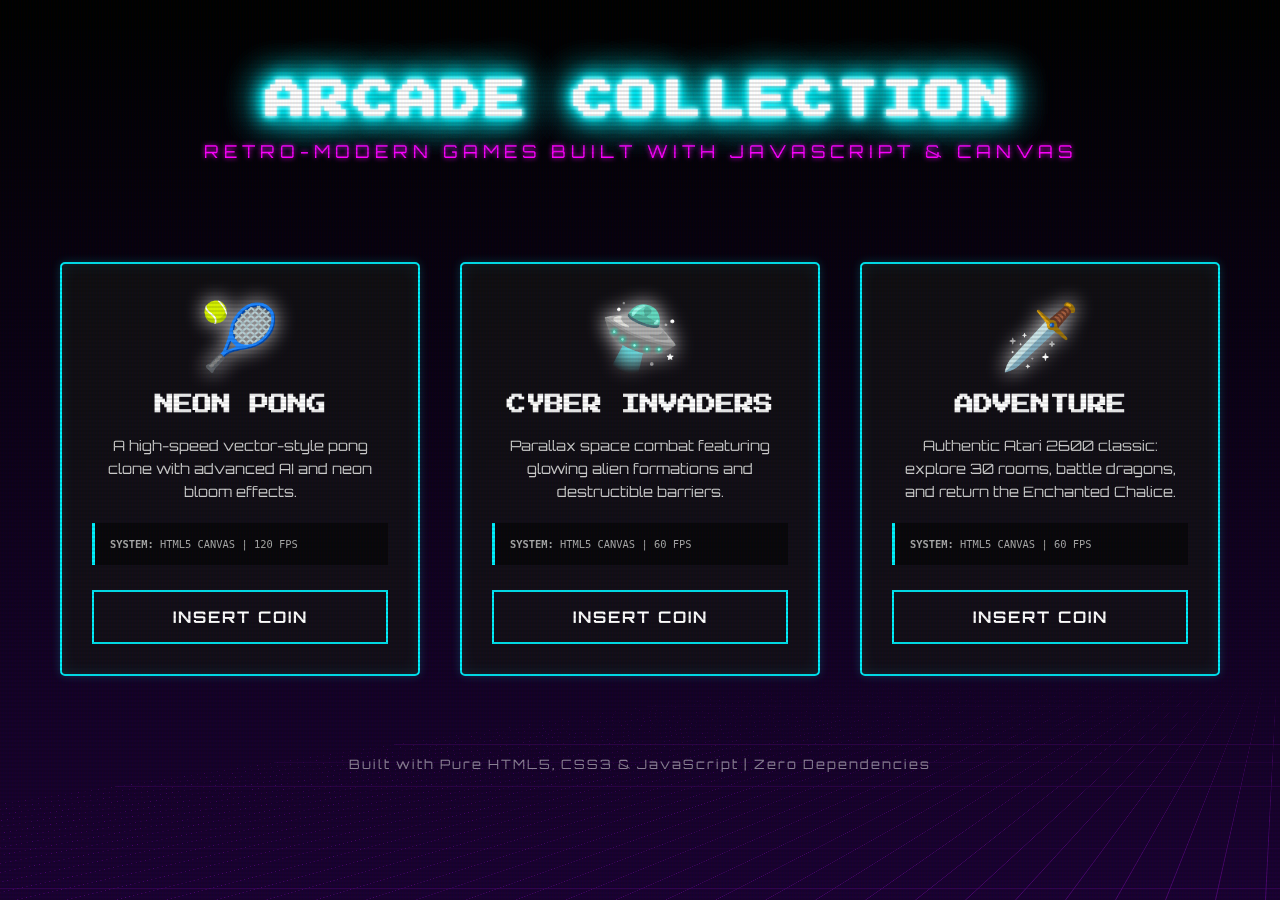
<file: web/index.html>
<!DOCTYPE html>
<html lang="en">
<head>
    <meta charset="UTF-8">
    <meta name="viewport" content="width=device-width, initial-scale=1.0">
    <title>ARCADE COLLECTION - Retro-Modern Games</title>
    <link rel="preconnect" href="https://fonts.googleapis.com">
    <link rel="preconnect" href="https://fonts.gstatic.com" crossorigin>
    <link href="https://fonts.googleapis.com/css2?family=Orbitron:wght@400;700&family=Press+Start+2P&display=swap" rel="stylesheet">
    <link rel="stylesheet" href="static/css/style.css">
</head>
<body>
    <div class="grid-background"></div>
    <div class="scanlines"></div>
    <div class="container">
        <header>
            <h1 class="glitch" data-text="ARCADE COLLECTION">ARCADE COLLECTION</h1>
            <p class="subtitle">Retro-Modern Games Built with JavaScript & Canvas</p>
        </header>

        <div class="games-grid">
            <!-- NEON PONG -->
            <div class="game-card" onclick="window.location.href='game.html?g=pong'">
                <div class="game-icon">🎾</div>
                <h2>NEON PONG</h2>
                <p class="game-description">A high-speed vector-style pong clone with advanced AI and neon bloom effects.</p>
                <div class="game-controls">
                    <strong>SYSTEM:</strong> HTML5 CANVAS | 120 FPS
                </div>
                <button class="play-button">Insert Coin</button>
            </div>

            <!-- CYBER INVADERS -->
            <div class="game-card" onclick="window.location.href='game.html?g=space_invaders'">
                <div class="game-icon">🛸</div>
                <h2>CYBER INVADERS</h2>
                <p class="game-description">Parallax space combat featuring glowing alien formations and destructible barriers.</p>
                <div class="game-controls">
                    <strong>SYSTEM:</strong> HTML5 CANVAS | 60 FPS
                </div>
                <button class="play-button">Insert Coin</button>
            </div>

            <!-- ADVENTURE -->
            <div class="game-card" onclick="window.location.href='game.html?g=adventure'">
                <div class="game-icon">🗡️</div>
                <h2>ADVENTURE</h2>
                <p class="game-description">Authentic Atari 2600 classic: explore 30 rooms, battle dragons, and return the Enchanted Chalice.</p>
                <div class="game-controls">
                    <strong>SYSTEM:</strong> HTML5 CANVAS | 60 FPS
                </div>
                <button class="play-button">Insert Coin</button>
            </div>
        </div>

        <footer>
            <p>Built with Pure HTML5, CSS3 & JavaScript | Zero Dependencies</p>
        </footer>
    </div>
</body>
</html>
</file>
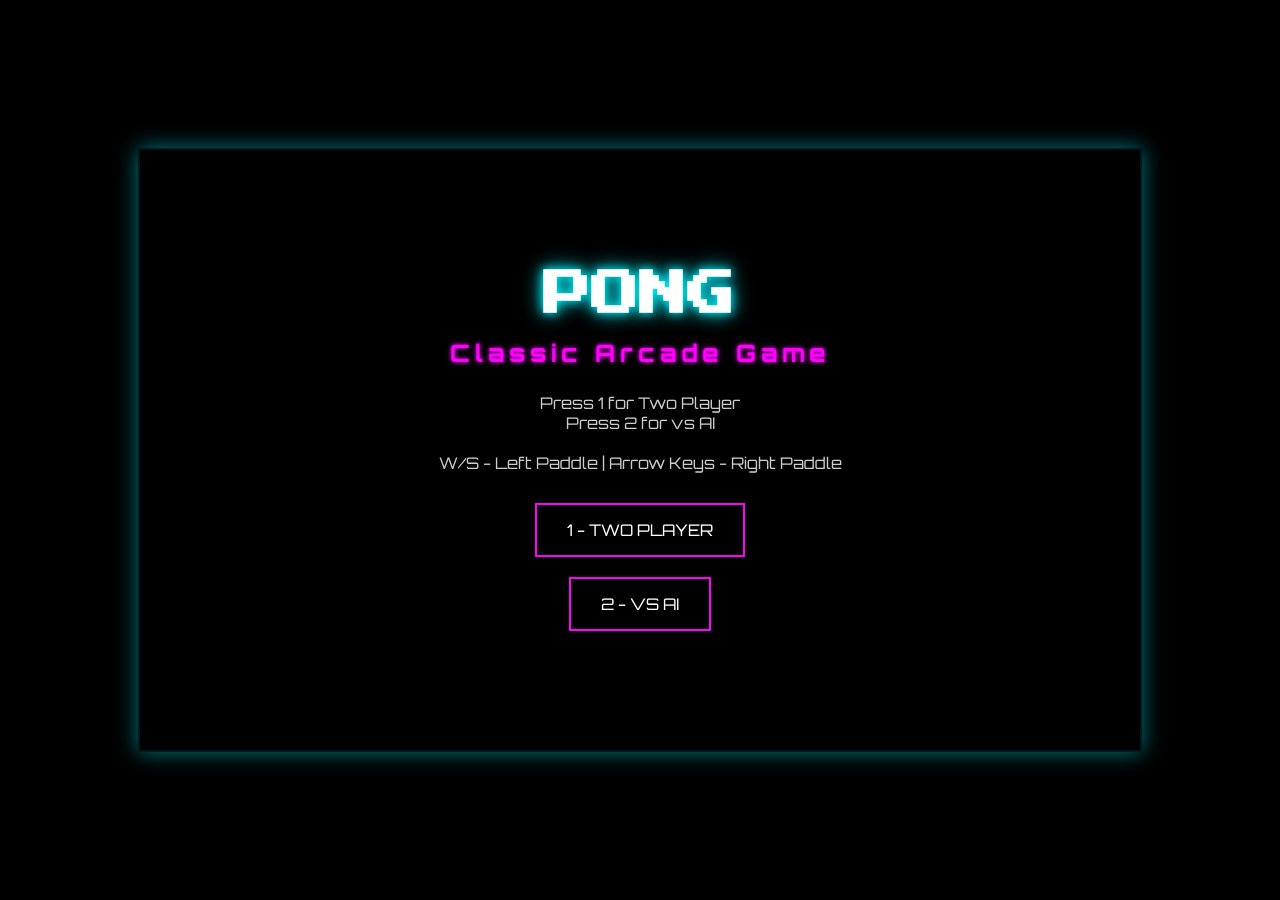
<file: web/games/pong/index.html>
<!DOCTYPE html>
<html lang="en">
<head>
    <meta charset="UTF-8">
    <meta name="viewport" content="width=device-width, initial-scale=1.0">
    <title>Pong - Play Now</title>
    <link rel="preconnect" href="https://fonts.googleapis.com">
    <link rel="preconnect" href="https://fonts.gstatic.com" crossorigin>
    <link href="https://fonts.googleapis.com/css2?family=Orbitron:wght@400;700&family=Press+Start+2P&display=swap" rel="stylesheet">
    <style>
        * {
            margin: 0;
            padding: 0;
            box-sizing: border-box;
        }
        body {
            background: #000;
            display: flex;
            justify-content: center;
            align-items: center;
            min-height: 100vh;
            font-family: 'Orbitron', sans-serif;
            overflow: hidden;
        }
        #gameCanvas {
            border: 2px solid #00f3ff;
            box-shadow: 0 0 20px rgba(0, 243, 255, 0.5);
            background: #000;
            display: block;
        }
        #gameContainer {
            position: relative;
        }
        #overlay {
            position: absolute;
            top: 0;
            left: 0;
            width: 100%;
            height: 100%;
            display: flex;
            flex-direction: column;
            justify-content: center;
            align-items: center;
            background: rgba(0, 0, 0, 0.9);
            color: white;
            text-align: center;
            pointer-events: none;
        }
        #overlay h1 {
            font-family: 'Press Start 2P', cursive;
            font-size: 3em;
            margin-bottom: 20px;
            color: #fff;
            text-shadow: 0 0 10px #00f3ff, 0 0 20px #00f3ff;
        }
        #overlay h2 {
            font-family: 'Orbitron', sans-serif;
            font-size: 1.5em;
            margin-bottom: 15px;
            color: #ff00ff;
            text-shadow: 0 0 5px #ff00ff;
            letter-spacing: 5px;
        }
        #overlay p {
            font-size: 1em;
            margin: 10px 0;
            color: #ccc;
        }
        .button {
            margin-top: 20px;
            padding: 15px 30px;
            font-size: 1em;
            font-family: 'Orbitron', sans-serif;
            background: transparent;
            color: #fff;
            border: 2px solid #ff00ff;
            cursor: pointer;
            pointer-events: auto;
            text-transform: uppercase;
            transition: 0.3s;
        }
        .button:hover {
            background: #ff00ff;
            box-shadow: 0 0 20px #ff00ff;
            color: #000;
        }
    </style>
</head>
<body>
    <div id="gameContainer">
        <canvas id="gameCanvas" width="1000" height="600"></canvas>
        <div id="overlay">
            <h1>PONG</h1>
            <h2 id="overlayTitle">Classic Arcade Game</h2>
            <p id="overlayText">Press 1 for Two Player<br>Press 2 for vs AI</p>
            <p>W/S - Left Paddle | Arrow Keys - Right Paddle</p>
            <button class="button" onclick="startGame('twoPlayer')">1 - Two Player</button>
            <button class="button" onclick="startGame('ai')">2 - vs AI</button>
        </div>
    </div>
    <script src="pong.js"></script>
</body>
</html>
</file>
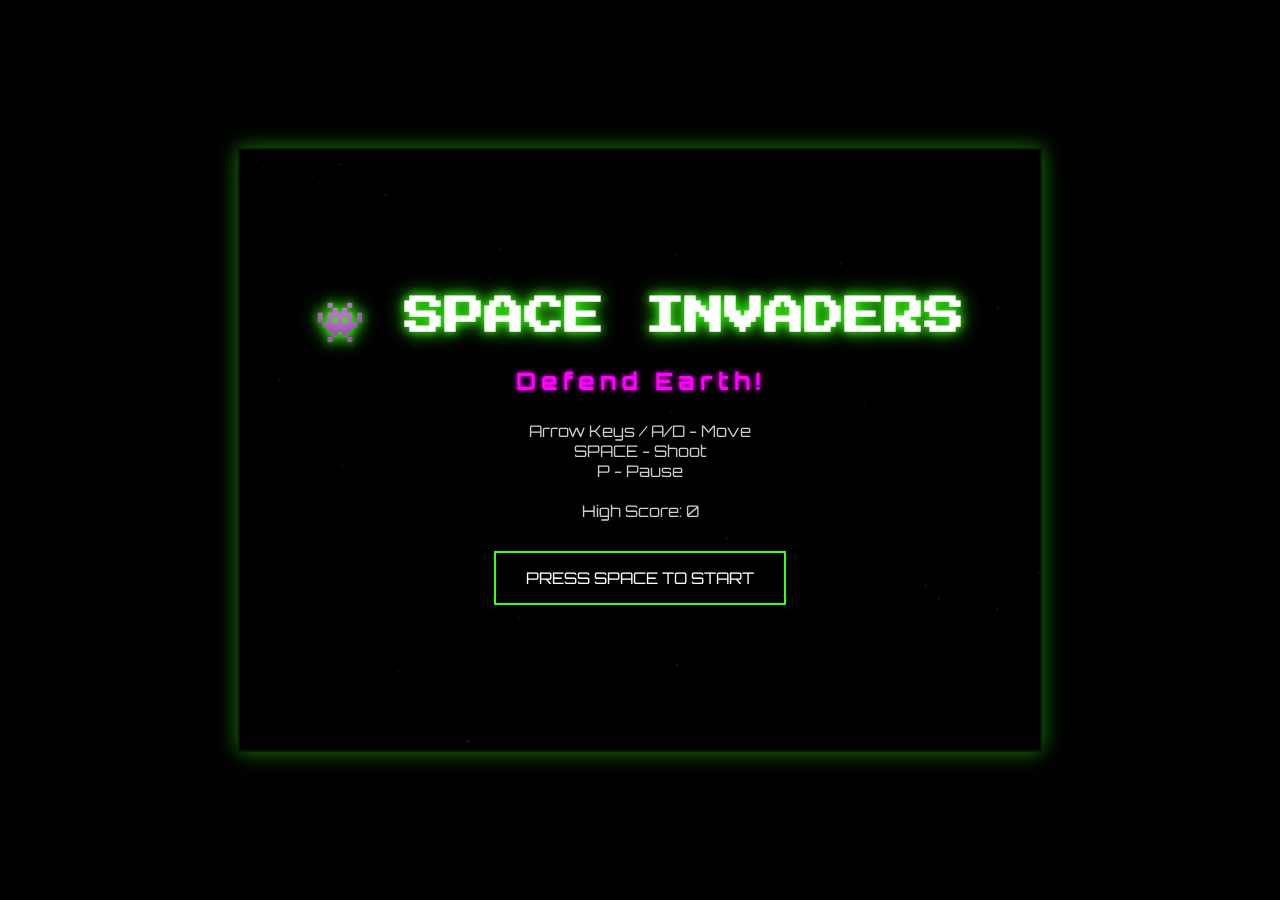
<file: web/games/space_invaders/index.html>
<!DOCTYPE html>
<html lang="en">
<head>
    <meta charset="UTF-8">
    <meta name="viewport" content="width=device-width, initial-scale=1.0">
    <title>Space Invaders - Play Now</title>
    <link rel="preconnect" href="https://fonts.googleapis.com">
    <link rel="preconnect" href="https://fonts.gstatic.com" crossorigin>
    <link href="https://fonts.googleapis.com/css2?family=Orbitron:wght@400;700&family=Press+Start+2P&display=swap" rel="stylesheet">
    <style>
        * {
            margin: 0;
            padding: 0;
            box-sizing: border-box;
        }
        body {
            background: #000;
            display: flex;
            justify-content: center;
            align-items: center;
            min-height: 100vh;
            font-family: 'Orbitron', sans-serif;
            overflow: hidden;
        }
        #gameCanvas {
            border: 2px solid #39ff14;
            box-shadow: 0 0 20px rgba(57, 255, 20, 0.5);
            background: #000;
            display: block;
        }
        #gameContainer {
            position: relative;
        }
        #overlay {
            position: absolute;
            top: 0;
            left: 0;
            width: 100%;
            height: 100%;
            display: flex;
            flex-direction: column;
            justify-content: center;
            align-items: center;
            background: rgba(0, 0, 0, 0.9);
            color: white;
            text-align: center;
            pointer-events: none;
        }
        #overlay h1 {
            font-family: 'Press Start 2P', cursive;
            font-size: 2.5em;
            margin-bottom: 20px;
            color: #fff;
            text-shadow: 0 0 10px #39ff14, 0 0 20px #39ff14;
        }
        #overlay h2 {
            font-family: 'Orbitron', sans-serif;
            font-size: 1.5em;
            margin-bottom: 15px;
            color: #ff00ff;
            text-shadow: 0 0 5px #ff00ff;
            letter-spacing: 5px;
        }
        #overlay p {
            font-size: 1em;
            margin: 10px 0;
            color: #ccc;
        }
        .button {
            margin-top: 20px;
            padding: 15px 30px;
            font-size: 1em;
            font-family: 'Orbitron', sans-serif;
            background: transparent;
            color: #fff;
            border: 2px solid #39ff14;
            cursor: pointer;
            pointer-events: auto;
            text-transform: uppercase;
            transition: 0.3s;
        }
        .button:hover {
            background: #39ff14;
            box-shadow: 0 0 20px #39ff14;
            color: #000;
        }
    </style>
</head>
<body>
    <div id="gameContainer">
        <canvas id="gameCanvas" width="800" height="600"></canvas>
        <div id="overlay">
            <h1>👾 SPACE INVADERS</h1>
            <h2>Defend Earth!</h2>
            <p>Arrow Keys / A/D - Move<br>SPACE - Shoot<br>P - Pause</p>
            <button class="button" data-action="start">Press SPACE to Start</button>
        </div>
    </div>
    <script src="space_invaders.js"></script>
</body>
</html>
</file>
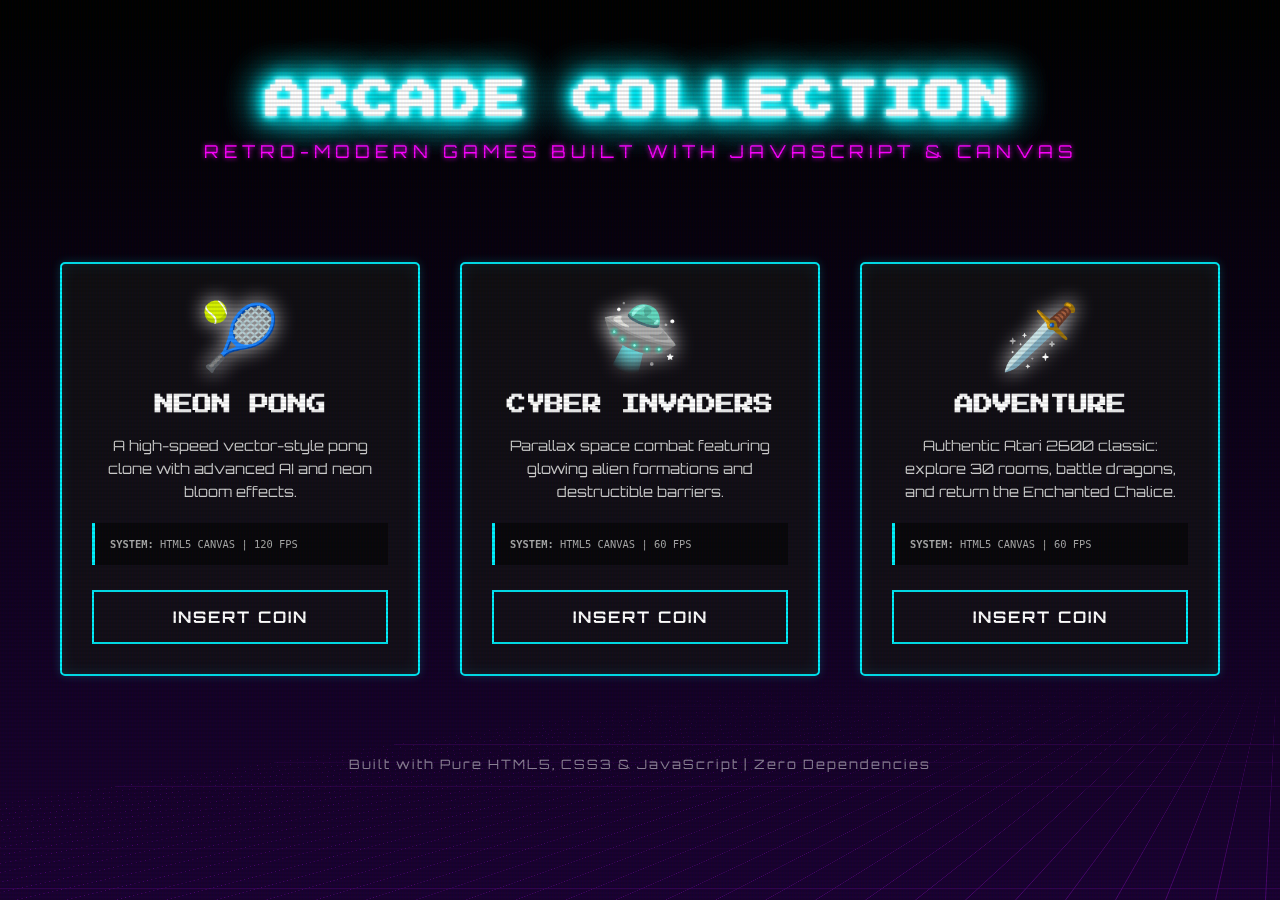
<file: web/game.html>
<!DOCTYPE html>
<html lang="en">
<head>
    <meta charset="UTF-8">
    <meta name="viewport" content="width=device-width, initial-scale=1.0">
    <title>Arcade - Play Now</title>
    <link rel="preconnect" href="https://fonts.googleapis.com">
    <link rel="preconnect" href="https://fonts.gstatic.com" crossorigin>
    <link href="https://fonts.googleapis.com/css2?family=Orbitron:wght@400;700&family=Press+Start+2P&display=swap" rel="stylesheet">
    <link rel="stylesheet" href="static/css/style.css">
</head>
<body>
    <div class="scanlines"></div>
    <div class="game-container">
        <div class="game-header">
            <button class="back-button" onclick="window.location.href='index.html'">← Back to Arcade</button>
            <h1 id="game-title">LOADING...</h1>
            <button class="fullscreen-button" onclick="toggleFullscreen()">⛶ Fullscreen</button>
        </div>

        <div class="game-wrapper">
            <div class="controls-info">
                <h3>Controls:</h3>
                <p id="game-controls">Initializing systems...</p>
            </div>

            <div class="game-frame" id="game-frame">
                <iframe 
                    src="" 
                    frameborder="0"
                    allowfullscreen
                    id="game-iframe">
                </iframe>
            </div>
        </div>
    </div>

    <script src="static/js/main.js"></script>
    <script>
        // Game metadata
        const GAMES = {
            'pong': {
                'name': 'NEON PONG',
                'controls': '[W/S] Player 1 | [Arrows] Player 2 | [A] AI Toggle',
                'icon': '🎾',
                'path': 'games/pong/index.html'
            },
            'space_invaders': {
                'name': 'CYBER INVADERS',
                'controls': '[Arrows/AD] Move | [Space] Pulse Laser | [P] Pause',
                'icon': '🛸',
                'path': 'games/space_invaders/index.html'
            },
            'adventure': {
                'name': 'ADVENTURE',
                'controls': '[Arrows/WASD] Move | [Space] Drop Item | [P] Pause',
                'icon': '🗡️',
                'path': 'games/adventure/index.html'
            }
        };

        // Get game from URL
        const params = new URLSearchParams(window.location.search);
        const gameId = params.get('g');

        if (gameId && GAMES[gameId]) {
            const game = GAMES[gameId];
            document.title = `${game.name} - Arcade`;
            document.getElementById('game-title').innerText = `${game.icon} ${game.name}`;
            document.getElementById('game-controls').innerText = game.controls;
            document.getElementById('game-iframe').src = game.path;
        } else {
            window.location.href = 'index.html';
        }
    </script>
</body>
</html>
</file>
<file: web/static/css/style.css>
:root {
    --neon-cyan: #00f3ff;
    --neon-magenta: #ff00ff;
    --neon-purple: #bc13fe;
    --bg-dark: #050505;
    --bg-accent: #1a1a1a;
}

* {
    margin: 0;
    padding: 0;
    box-sizing: border-box;
}

body {
    font-family: 'Orbitron', sans-serif;
    background-color: var(--bg-dark);
    min-height: 100vh;
    color: #fff;
    overflow-x: hidden;
    position: relative;
}

/* 3D Neon Grid Background */
.grid-background {
    position: fixed;
    top: 0;
    left: 0;
    width: 100%;
    height: 100%;
    background: linear-gradient(to bottom, #000 0%, #1a0033 100%);
    z-index: -2;
}

.grid-background::before {
    content: '';
    position: absolute;
    top: 0;
    left: 0;
    width: 200%;
    height: 200%;
    background-image: 
        linear-gradient(var(--neon-purple) 1px, transparent 1px),
        linear-gradient(90deg, var(--neon-purple) 1px, transparent 1px);
    background-size: 50px 50px;
    background-position: center;
    transform: perspective(500px) rotateX(60deg) translateY(-50%) translateX(-25%);
    mask-image: linear-gradient(to bottom, transparent, black);
    animation: grid-scroll 10s linear infinite;
    opacity: 0.3;
}

@keyframes grid-scroll {
    0% { transform: perspective(500px) rotateX(60deg) translateY(-50%) translateX(-25%); }
    100% { transform: perspective(500px) rotateX(60deg) translateY(0%) translateX(-25%); }
}

/* CRT Scanlines Overlay */
.scanlines {
    position: fixed;
    top: 0;
    left: 0;
    width: 100%;
    height: 100%;
    background: linear-gradient(
        rgba(18, 16, 16, 0) 50%,
        rgba(0, 0, 0, 0.1) 50%
    ), linear-gradient(
        90deg,
        rgba(255, 0, 0, 0.03),
        rgba(0, 255, 0, 0.01),
        rgba(0, 0, 255, 0.03)
    );
    background-size: 100% 4px, 3px 100%;
    pointer-events: none;
    z-index: 1000;
}

.container {
    max-width: 1200px;
    margin: 0 auto;
    padding: 20px;
    position: relative;
    z-index: 1;
}

header {
    text-align: center;
    padding: 60px 20px;
}

header h1 {
    font-family: 'Press Start 2P', cursive;
    font-size: 2.5em;
    margin-bottom: 20px;
    color: #fff;
    text-shadow: 
        0 0 5px #fff,
        0 0 10px var(--neon-cyan),
        0 0 20px var(--neon-cyan),
        0 0 40px var(--neon-cyan);
    letter-spacing: 4px;
    animation: title-glow 2s ease-in-out infinite alternate;
}

@keyframes title-glow {
    from { text-shadow: 0 0 5px #fff, 0 0 10px var(--neon-cyan), 0 0 20px var(--neon-cyan); }
    to { text-shadow: 0 0 10px #fff, 0 0 20px var(--neon-cyan), 0 0 40px var(--neon-cyan), 0 0 60px var(--neon-cyan); }
}

.subtitle {
    font-size: 1.1em;
    color: var(--neon-magenta);
    text-transform: uppercase;
    letter-spacing: 5px;
    text-shadow: 0 0 5px var(--neon-magenta);
}

.games-grid {
    display: grid;
    grid-template-columns: repeat(auto-fit, minmax(350px, 1fr));
    gap: 40px;
    padding: 40px 0;
}

.game-card {
    background: rgba(20, 20, 20, 0.7);
    backdrop-filter: blur(10px);
    border: 2px solid var(--neon-cyan);
    border-radius: 5px;
    padding: 30px;
    box-shadow: 
        0 0 10px rgba(0, 243, 255, 0.2),
        inset 0 0 15px rgba(0, 243, 255, 0.1);
    transition: all 0.3s cubic-bezier(0.175, 0.885, 0.32, 1.275);
    cursor: pointer;
    position: relative;
    overflow: hidden;
}

.game-card::before {
    content: '';
    position: absolute;
    top: 0;
    left: -100%;
    width: 100%;
    height: 100%;
    background: linear-gradient(
        90deg,
        transparent,
        rgba(255, 255, 255, 0.1),
        transparent
    );
    transition: 0.5s;
}

.game-card:hover::before {
    left: 100%;
}

.game-card:hover {
    transform: scale(1.05);
    border-color: var(--neon-magenta);
    box-shadow: 
        0 0 20px rgba(255, 0, 255, 0.4),
        inset 0 0 20px rgba(255, 0, 255, 0.2);
}

.game-icon {
    font-size: 4em;
    text-align: center;
    margin-bottom: 20px;
    filter: drop-shadow(0 0 10px currentColor);
}

.game-card h2 {
    font-family: 'Press Start 2P', cursive;
    color: #fff;
    margin-bottom: 20px;
    font-size: 1.2em;
    text-align: center;
}

.game-card:hover h2 {
    color: var(--neon-magenta);
    text-shadow: 0 0 5px var(--neon-magenta);
}

.game-description {
    color: #ccc;
    line-height: 1.6;
    margin-bottom: 20px;
    font-size: 0.9em;
    text-align: center;
}

.game-controls {
    background: rgba(0, 0, 0, 0.5);
    padding: 15px;
    border-left: 3px solid var(--neon-cyan);
    font-size: 0.8em;
    color: #aaa;
    margin-bottom: 25px;
    font-family: monospace;
}

.play-button {
    width: 100%;
    padding: 15px;
    background: transparent;
    color: #fff;
    border: 2px solid var(--neon-cyan);
    border-radius: 0;
    font-family: 'Orbitron', sans-serif;
    font-size: 1em;
    font-weight: bold;
    text-transform: uppercase;
    letter-spacing: 2px;
    cursor: pointer;
    transition: 0.3s;
    position: relative;
}

.play-button:hover {
    background: var(--neon-cyan);
    color: #000;
    box-shadow: 0 0 20px var(--neon-cyan);
}

footer {
    text-align: center;
    color: rgba(255, 255, 255, 0.5);
    padding: 40px 20px;
    font-size: 0.8em;
    letter-spacing: 2px;
}

/* Game Player Page Specific */
.game-container {
    min-height: 100vh;
    display: flex;
    flex-direction: column;
    background: #000;
}

.game-header {
    background: var(--bg-accent);
    padding: 15px 30px;
    display: flex;
    justify-content: space-between;
    align-items: center;
    border-bottom: 2px solid var(--neon-purple);
    box-shadow: 0 0 15px var(--neon-purple);
}

.game-header h1 {
    font-family: 'Press Start 2P', cursive;
    color: var(--neon-cyan);
    font-size: 1.2em;
    text-shadow: 0 0 10px var(--neon-cyan);
}

.back-button, .fullscreen-button {
    padding: 10px 20px;
    background: transparent;
    color: #fff;
    border: 2px solid var(--neon-magenta);
    font-family: 'Orbitron', sans-serif;
    text-transform: uppercase;
    cursor: pointer;
    transition: 0.3s;
}

.back-button:hover, .fullscreen-button:hover {
    background: var(--neon-magenta);
    box-shadow: 0 0 15px var(--neon-magenta);
    color: #000;
}

.game-wrapper {
    flex: 1;
    display: flex;
    flex-direction: column;
    padding: 20px;
    gap: 20px;
    background: radial-gradient(circle at center, #1a0033 0%, #000 100%);
}

.controls-info {
    background: rgba(0, 0, 0, 0.8);
    padding: 15px 25px;
    border-left: 4px solid var(--neon-magenta);
    box-shadow: 0 0 10px rgba(255, 0, 255, 0.1);
}

.controls-info h3 {
    color: var(--neon-magenta);
    font-family: 'Press Start 2P', cursive;
    font-size: 0.8em;
    margin-bottom: 10px;
}

.controls-info p {
    color: #fff;
    font-size: 0.9em;
    letter-spacing: 1px;
}

.game-frame {
    flex: 1;
    background: #000;
    border: 4px solid #333;
    position: relative;
    box-shadow: 0 0 40px rgba(0, 0, 0, 0.5);
}

/* Simulated CRT Frame effect */
.game-frame::after {
    content: '';
    position: absolute;
    top: 0;
    left: 0;
    width: 100%;
    height: 100%;
    background: radial-gradient(circle at center, transparent 70%, rgba(0,0,0,0.4) 100%);
    pointer-events: none;
}

#game-iframe {
    width: 100%;
    height: 100%;
    border: none;
}

/* Glitch Effect on Title */
.glitch {
    position: relative;
}

.glitch::before,
.glitch::after {
    content: attr(data-text);
    position: absolute;
    top: 0;
    left: 0;
    width: 100%;
    height: 100%;
    opacity: 0.8;
}

.glitch::before {
    color: var(--neon-cyan);
    z-index: -1;
    animation: glitch 0.3s cubic-bezier(0.25, 0.46, 0.45, 0.94) both infinite;
}

.glitch::after {
    color: var(--neon-magenta);
    z-index: -2;
    animation: glitch 0.3s cubic-bezier(0.25, 0.46, 0.45, 0.94) reverse both infinite;
}

@keyframes glitch {
    0% { transform: translate(0); }
    20% { transform: translate(-3px, 3px); }
    40% { transform: translate(-3px, -3px); }
    60% { transform: translate(3px, 3px); }
    80% { transform: translate(3px, -3px); }
    100% { transform: translate(0); }
}
</file>
